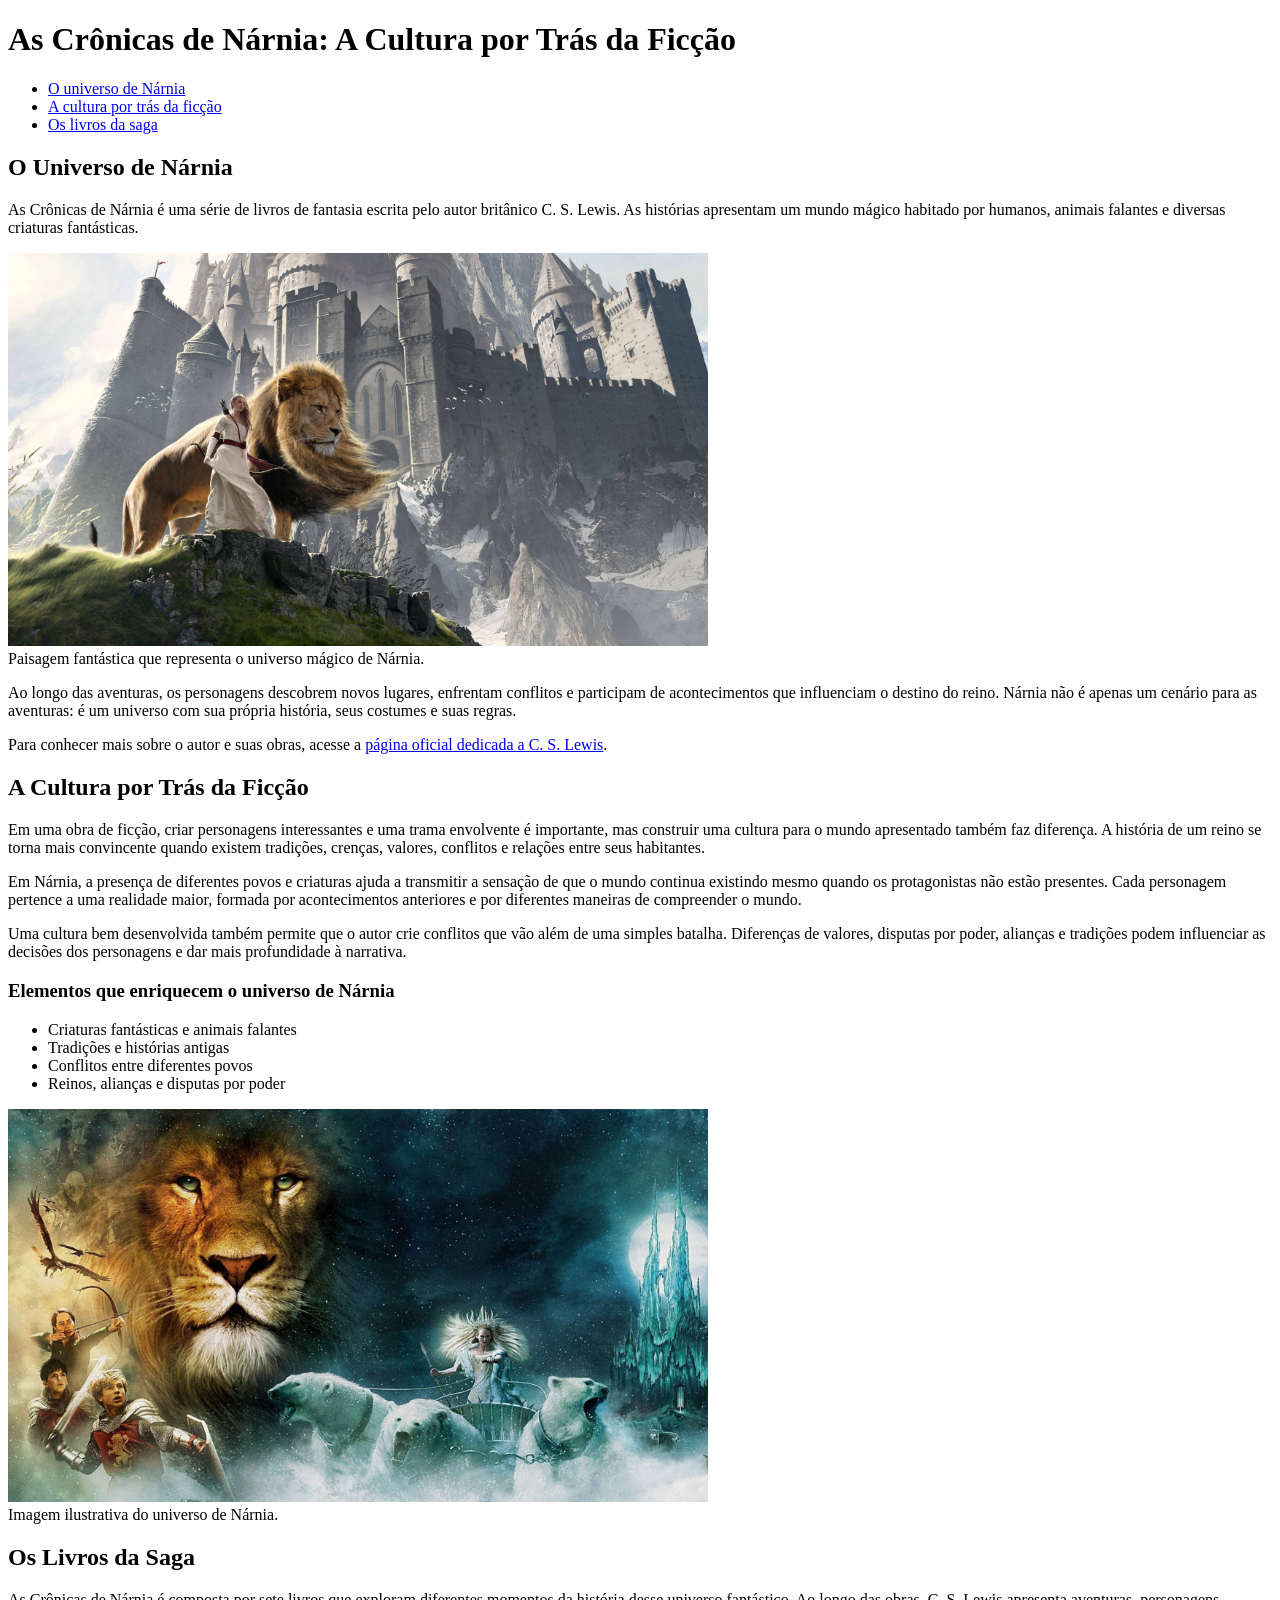
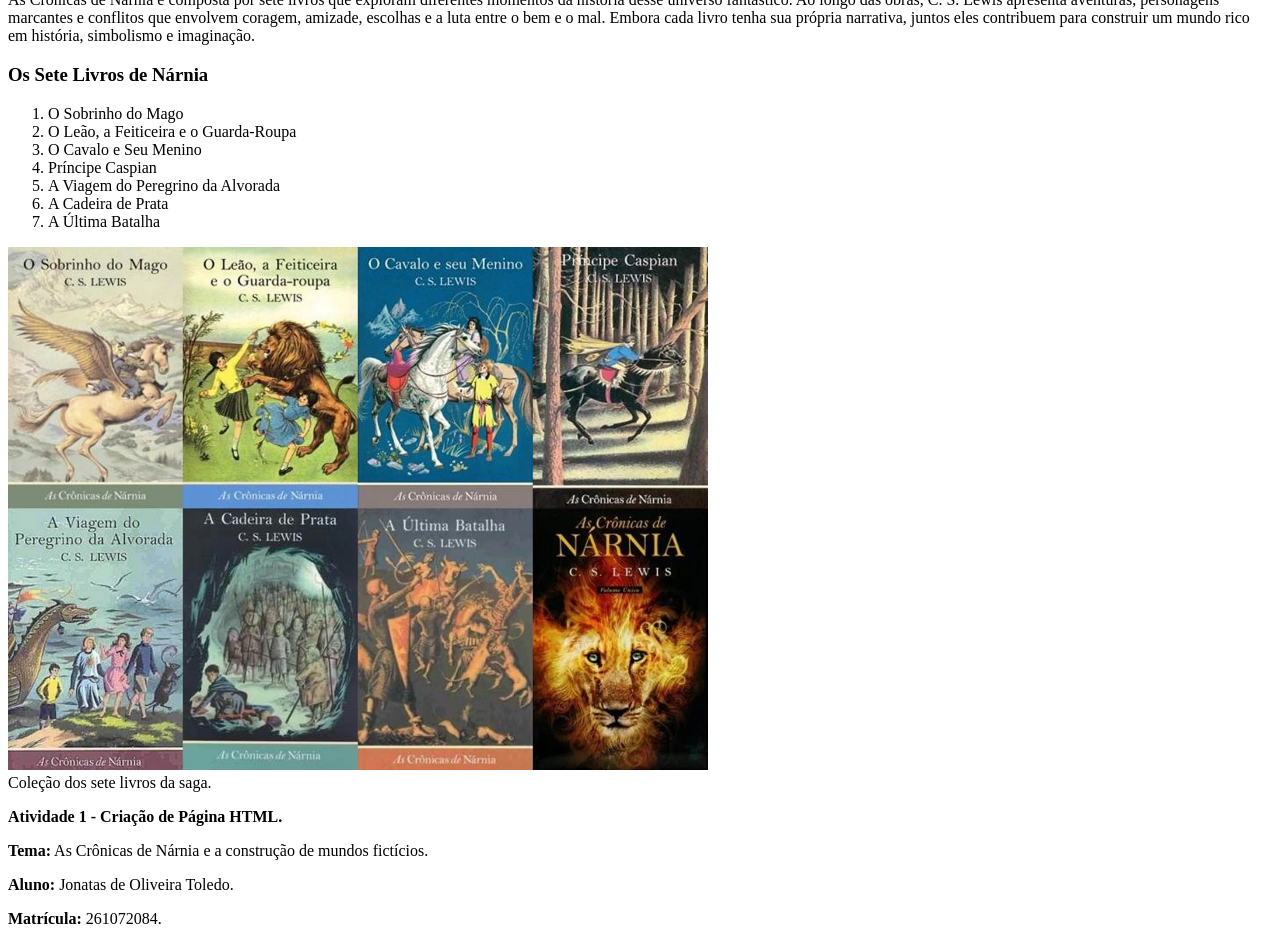
<file: index.html>
<!DOCTYPE html>
<html lang="pt-BR">

   <head>
      <meta charset="UTF-8">
      <meta name="viewport" content="width=device-width, initial-scale=1.0">


<!-- Título com ícone na aba de página -->      
      <title>As Crônicas de Nárnia</title>

      <link rel="shortcut icon" href="favicon.ico" type="image/x-icon">
   </head>

   <body>

<!-- Título dentro da página do site -->
      <header>
         <h1>As Crônicas de Nárnia: A Cultura por Trás da Ficção</h1>
      </header>


<!-- Menu para navegar entre as seções da página -->
      <nav>
         <ul>
            <li><a href="#universo">O universo de Nárnia</a></li>
            <li><a href="#cultura">A cultura por trás da ficção</a></li>
            <li><a href="#livros">Os livros da saga</a></li>
         </ul>
      </nav>

      <main>
         <section id="universo">

            <h2>O Universo de Nárnia</h2>
               <p>As Crônicas de Nárnia é uma série de livros de fantasia escrita pelo autor britânico C. S. Lewis. As histórias apresentam
um mundo mágico habitado por humanos, animais falantes e diversas criaturas fantásticas.</p>

                  <img src="narnia.jpg" alt="Paisagem fantástica que representa o universo mágico de Nárnia" width="700">
                  <figcaption>Paisagem fantástica que representa o universo mágico de Nárnia.</figcaption>

               <p>Ao longo das aventuras, os personagens descobrem novos lugares, enfrentam conflitos e participam de acontecimentos que
influenciam o destino do reino. Nárnia não é apenas um cenário para as aventuras: é um universo com sua própria história, seus costumes
e suas regras.</p>
               <p>Para conhecer mais sobre o autor e suas obras, acesse a <a href="https://www.cslewis.com/" target="_blank" rel="noopener noreferrer">
página oficial dedicada a C. S. Lewis</a>.</p>

         </section>

         <section id="cultura">

            <h2>A Cultura por Trás da Ficção</h2>
               <p>Em uma obra de ficção, criar personagens interessantes e uma trama envolvente é importante, mas construir uma cultura
para o mundo apresentado também faz diferença. A história de um reino se torna mais convincente quando existem tradições, crenças, valores,
conflitos e relações entre seus habitantes.</p>
               <p>Em Nárnia, a presença de diferentes povos e criaturas ajuda a transmitir a sensação de que o mundo continua existindo mesmo
quando os protagonistas não estão presentes. Cada personagem pertence a uma realidade maior, formada por acontecimentos anteriores e por diferentes
maneiras de compreender o mundo.</p>
               <p>Uma cultura bem desenvolvida também permite que o autor crie conflitos que vão além de uma simples batalha. Diferenças de valores,
disputas por poder, alianças e tradições podem influenciar as decisões dos personagens e dar mais profundidade à narrativa.</p>
            <h3>Elementos que enriquecem o universo de Nárnia</h3>
               <ul>
                  <li>Criaturas fantásticas e animais falantes</li>
                  <li>Tradições e histórias antigas</li>
                  <li>Conflitos entre diferentes povos</li>
                  <li>Reinos, alianças e disputas por poder</li>
               </ul>

                  <img src="narnia1.jpg" alt="Imagem ilustrativa do universo de Nárnia" width="700">
                  <figcaption>Imagem ilustrativa do universo de Nárnia.</figcaption>

         </section>

         <section id="livros">


<!-- Lista ordenada com os sete livros da saga -->
            <h2>Os Livros da Saga</h2>
               <p>As Crônicas de Nárnia é composta por sete livros que exploram diferentes momentos da história desse universo fantástico. Ao longo das obras, C. S. Lewis apresenta aventuras, personagens marcantes e conflitos que envolvem coragem, amizade, escolhas e a luta entre o bem e o mal. Embora cada livro tenha sua própria narrativa, juntos eles contribuem para construir um mundo rico em história, simbolismo e imaginação.</p>
            <h3>Os Sete Livros de Nárnia</h3>
               <ol>
                  <li>O Sobrinho do Mago</li>
                  <li>O Leão, a Feiticeira e o Guarda-Roupa</li>
                  <li>O Cavalo e Seu Menino</li>
                  <li>Príncipe Caspian</li>
                  <li>A Viagem do Peregrino da Alvorada</li>
                  <li>A Cadeira de Prata</li>
                  <li>A Última Batalha</li>
               </ol>

                  <img src="livros.jpg" alt="Coleção dos sete livros da saga." width="700">
                  <figcaption>Coleção dos sete livros da saga.</figcaption>

         </section>

      </main>


<!-- Rodapé com informações sobre o trabalho -->
         <footer>
            <p><b>Atividade 1 - Criação de Página HTML.</b></p>
            <p><b>Tema:</b> As Crônicas de Nárnia e a construção de mundos fictícios.</p>
            <p><b>Aluno:</b> Jonatas de Oliveira Toledo.</p>
            <p><b>Matrícula:</b> 261072084.</p>
         </footer>

   </body>
</html>
</file>
